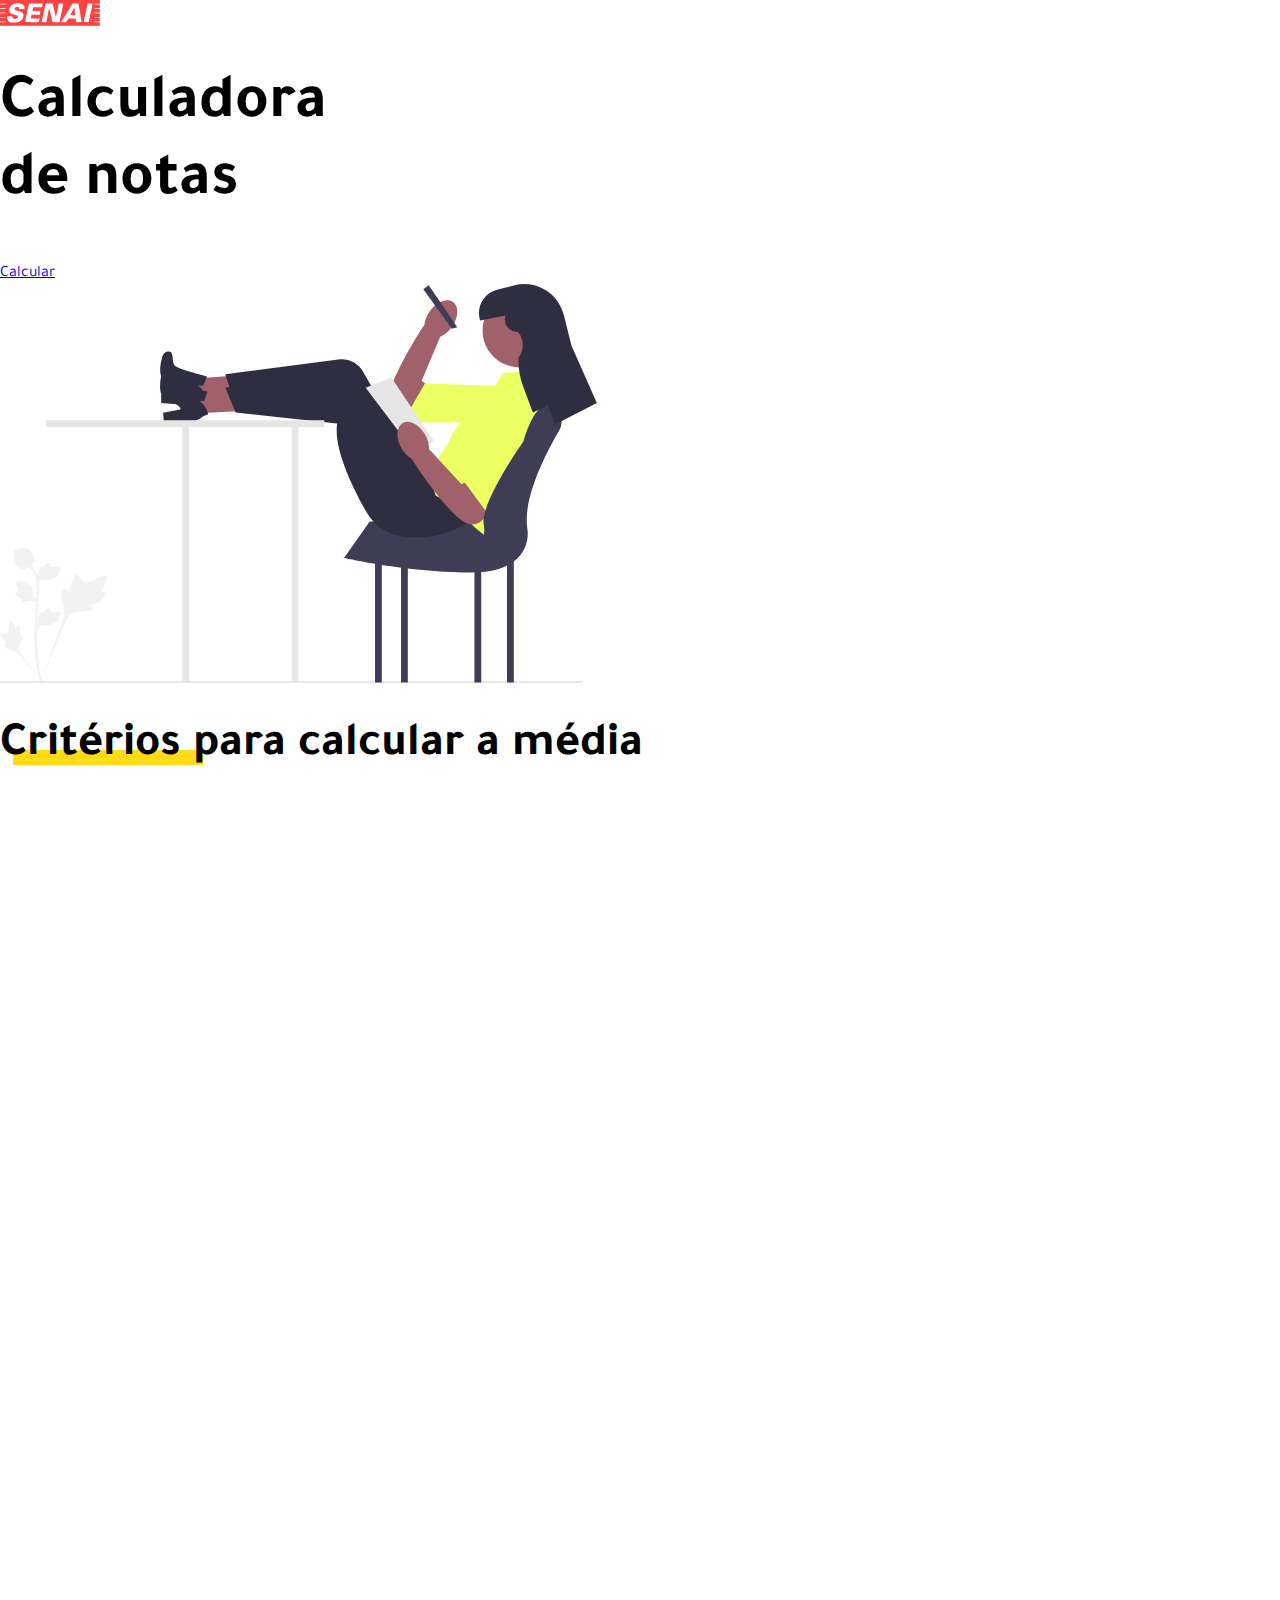
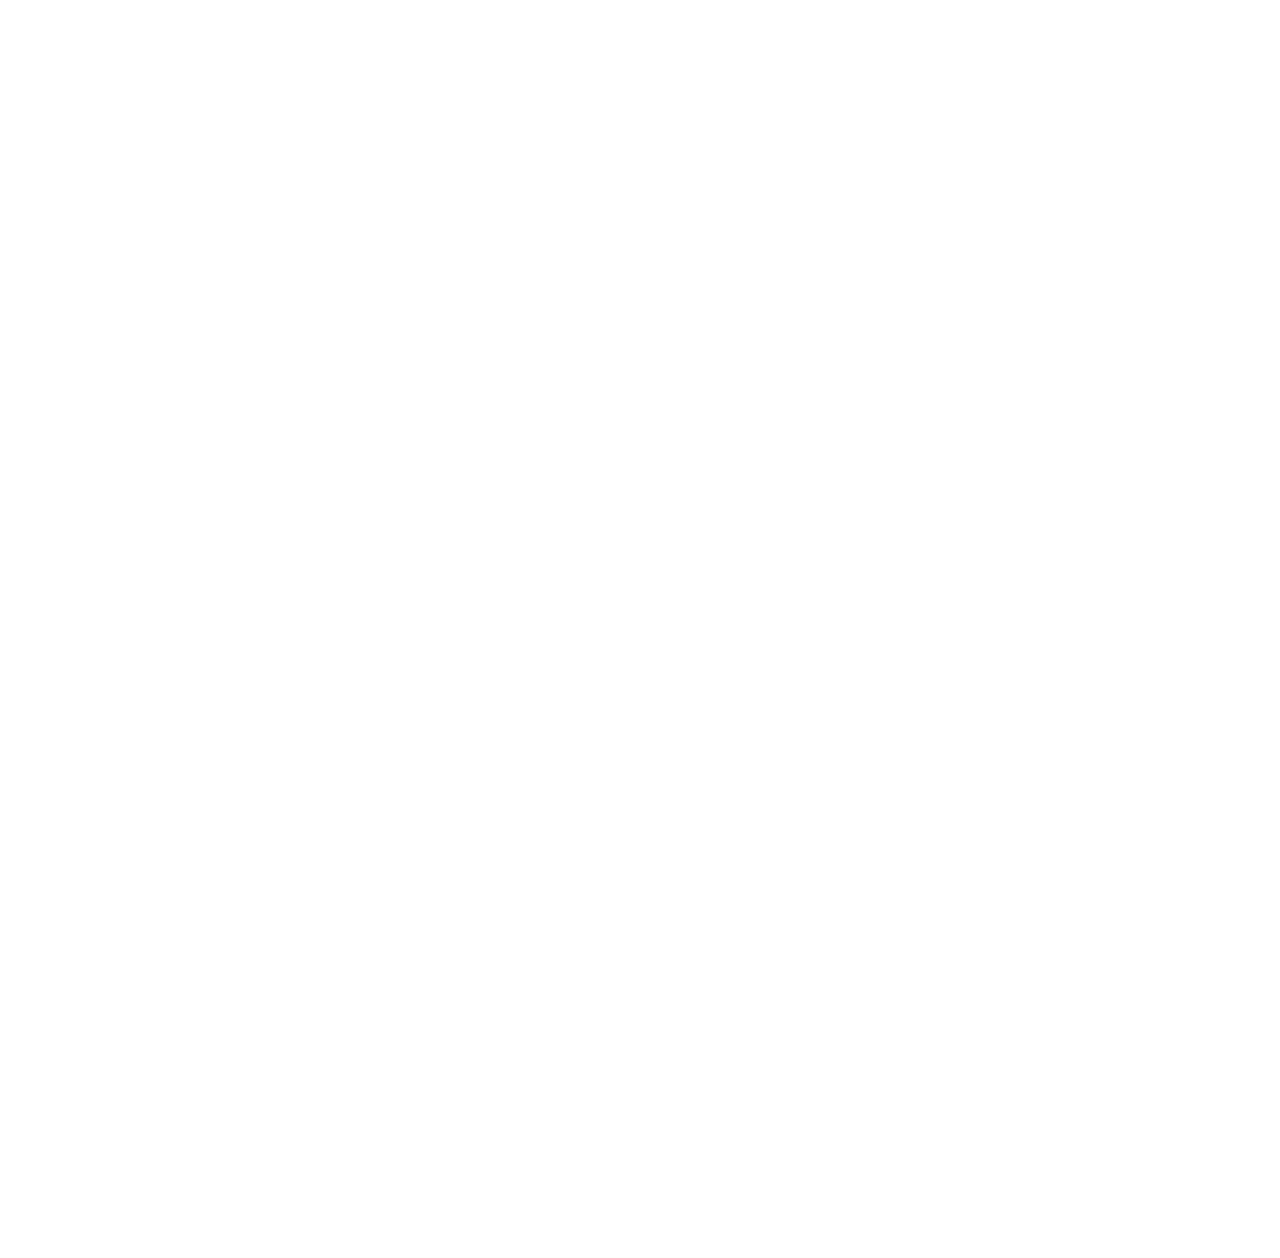
<file: index.html>
<!DOCTYPE html>
<html lang="pt-br">
<head>
    <meta charset="UTF-8">
    <meta name="viewport" content="width=device-width, initial-scale=1.0">
    <title>Calculadora de Notas</title>
    <link rel="stylesheet" href="css/style.css">
    <link rel="icon" href="/img/calculator.svg">
    <link href="https://cdn.jsdelivr.net/npm/bootstrap@5.3.1/dist/css/bootstrap.min.css" rel="stylesheet" integrity="sha384-4bw+/aepP/YC94hEpVNVgiZdgIC5+VKNBQNGCHeKRQN+PtmoHDEXuppvnDJzQIu9" crossorigin="anonymous">
</head>
<body>
    <a href="/projeto_matriz.html">
        <img src="img/SENAI-SP 1.svg" alt="logo-senai" class="logo-senai mb-5 p-2">
    </a>

    

    <header class="container ">

        <div class="row aparecer-off">

            <section class="col-sm-12 col-md-6">
                <div class="box-titulo">
                    <h1 class="titulo">Calculadora de notas</h1>
                </div>
                <a href="#calcular" class="btn btn-warning col-5 p-2 justify-items-end botao">Calcular</a>
            </section>

            <img src="img/imagem_ilustrativa_header.svg" alt="imagem ilustrativa exames" class="col-md-6 imagem_ilustrativa ">
        </div>
       
    </header>

    <article class="container mt-5  ">
        
        <div class="row ">
            <h1 class="col-sm-12 col-md-6 titulo_criterio">Critérios para calcular a média</h1>
            <section class="col">
                <div class="row p-3 card-criterios mb-4">
                    <p>Média maior ou igual a 70 - Aprovado</p>
                    
                </div>
        
                <div class="row p-3 card-criterios mb-4">
                    <p>Média maior ou igual a 50 e menor que 70 - Recuperação</p>
        
                </div>
        
                <div class="row p-3 card-criterios mb-4">
                    <p>Média menor que 50 - Reprovado</p>
                   
        
                </div>
    
            </section>

        </div>

    </article>

 

    </section>
    
    <div class="container aparecer-off">
        <h1 class="text-center" style="margin-bottom: 10vh;" id="calcular">Calcular</h1>
        <div class="row align-items-center">
            <div class="col-md-3 col-sm-6">
                <div class="card">
                    <input type="text" maxlength="20" placeholder="Nome" class="aluno">
                    <input type="number" oninput="validacaoInput(this)" placeholder="1º Bimestre" class="nota1">
                    <input type="number" oninput="validacaoInput(this)" placeholder="2º Bimestre" class="nota2">
                    <input type="number" oninput="validacaoInput(this)" placeholder="3º Bimestre" class="nota3">
                    <input type="number" oninput="validacaoInput(this)" placeholder="4º Bimestre" class="nota4">
                    <!-- Exibição da média -->
                    <div class="media">
                        <p>Média</p> <p class="resultado"></p>
                    </div>

                    <!-- Situação de aprovação -->
                    <p class="situacao"></p>
                </div>
            </div>

            <div class="col-md-3 col-sm-6">
                <div class="card">
                    <input type="text" maxlength="20" placeholder="Nome" class="aluno">
                    <input type="number" oninput="validacaoInput(this)" placeholder="1º Bimestre" class="nota1">
                    <input type="number" oninput="validacaoInput(this)" placeholder="2º Bimestre" class="nota2">
                    <input type="number" oninput="validacaoInput(this)" placeholder="3º Bimestre" class="nota3">
                    <input type="number" oninput="validacaoInput(this)" placeholder="4º Bimestre" class="nota4">
                    <!-- Exibição da média -->
                    <div class="media">
                        <p>Média</p> <p class="resultado"></p>
                    </div>

                    <!-- Situação de aprovação -->
                    <p class="situacao"></p>
                </div>
            </div>

            <div class="col-md-3 col-sm-6">
                <div class="card">
                    <input type="text" maxlength="20" placeholder="Nome" class="aluno">
                    <input type="number" oninput="validacaoInput(this)" placeholder="1º Bimestre" class="nota1">
                    <input type="number" oninput="validacaoInput(this)" placeholder="2º Bimestre" class="nota2">
                    <input type="number" oninput="validacaoInput(this)" placeholder="3º Bimestre" class="nota3">
                    <input type="number" oninput="validacaoInput(this)" placeholder="4º Bimestre" class="nota4">
                    <!-- Exibição da média -->
                    <div class="media">
                        <p>Média</p> <p class="resultado"></p>
                    </div>

                    <!-- Situação de aprovação -->
                    <p class="situacao"></p>
                </div>
            </div>

            
            <div class="col-md-3 col-sm-6">
                <div class="card">
                    <input type="text" maxlength="20" placeholder="Nome" class="aluno">
                    <input type="number" oninput="validacaoInput(this)" placeholder="1º Bimestre" class="nota1">
                    <input type="number" oninput="validacaoInput(this)" placeholder="2º Bimestre" class="nota2">
                    <input type="number" oninput="validacaoInput(this)" placeholder="3º Bimestre" class="nota3">
                    <input type="number" oninput="validacaoInput(this)" placeholder="4º Bimestre" class="nota4">
                    <!-- Exibição da média -->
                    <div class="media">
                        <p>Média</p> <p class="resultado"></p>
                    </div>

                    <!-- Situação de aprovação -->
                    <p class="situacao"></p>
                </div>
            </div>

            <div class="col-md-3 col-sm-6">
                <div class="card">
                    <input type="text" maxlength="20" placeholder="Nome" class="aluno">
                    <input type="number" oninput="validacaoInput(this)" placeholder="1º Bimestre" class="nota1">
                    <input type="number" oninput="validacaoInput(this)" placeholder="2º Bimestre" class="nota2">
                    <input type="number" oninput="validacaoInput(this)" placeholder="3º Bimestre" class="nota3">
                    <input type="number" oninput="validacaoInput(this)" placeholder="4º Bimestre" class="nota4">
                    <!-- Exibição da média -->
                    <div class="media">
                        <p>Média</p> <p class="resultado"></p>
                    </div>

                    <!-- Situação de aprovação -->
                    <p class="situacao"></p>
                </div>
            </div>
        </div>

        <div class="aux_geral">
            <div class="geral">
                <p id="mediaGeral">Média Geral</p>
            </div>
        </div>
        
        

        <div class="aux">
            <div class="btn calc resultado" onclick="calcularMedia()">
                <p>Calcular média</p>
            </div>
        </div>
    </div>

    <!-- Alunos abaixo da média -->
    <article class="container abaixo aparecer-off ">
        
        <div class="row ">
            <h1 class="col-sm-12 col-md-5 titulo_alunos_abaixo">Alunos abaixo da média:</h1>
            <section class="col">
                <div>
                    <ul id="listaAlunosAbaixo">
                    </ul>
                </div>
            </section>

        </div>

    </article>


    <script src="js/animacao.js"></script>
    <script src="js/script.js"></script>
</body>
</html>
</file>
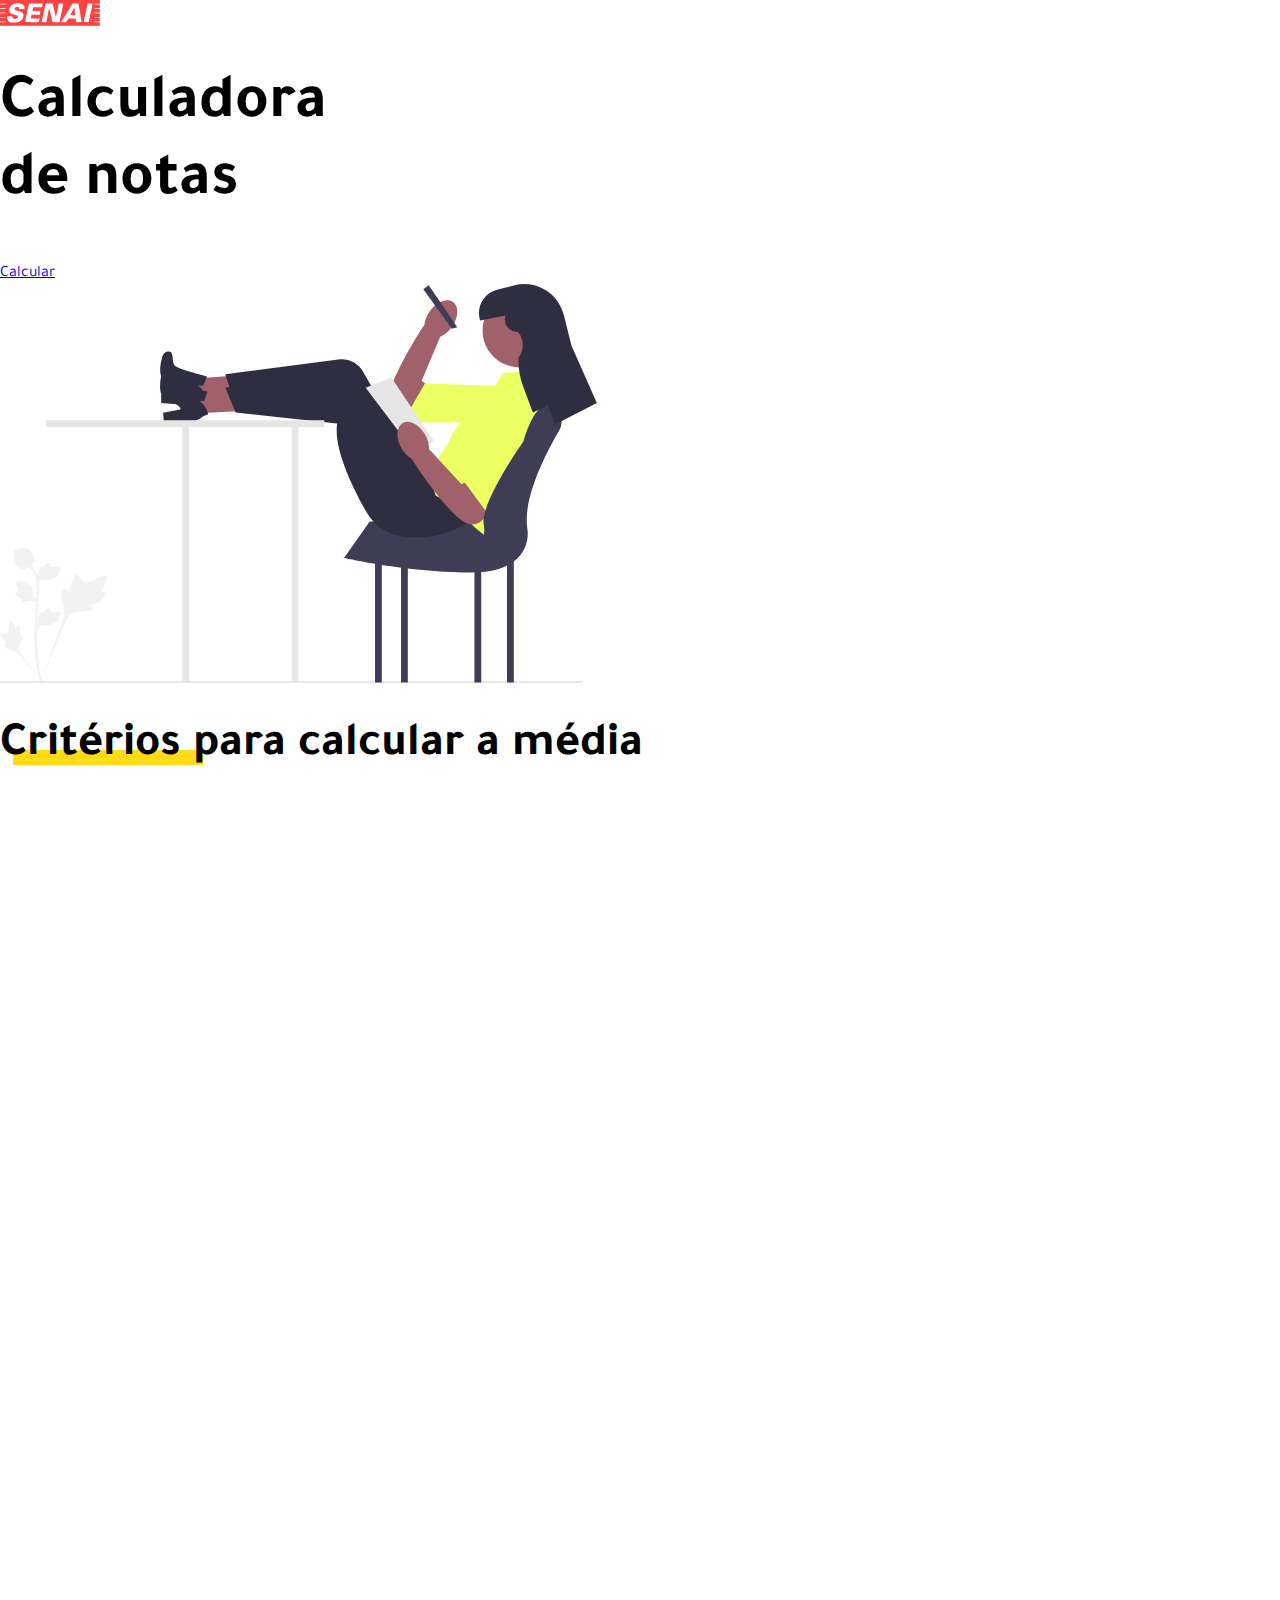
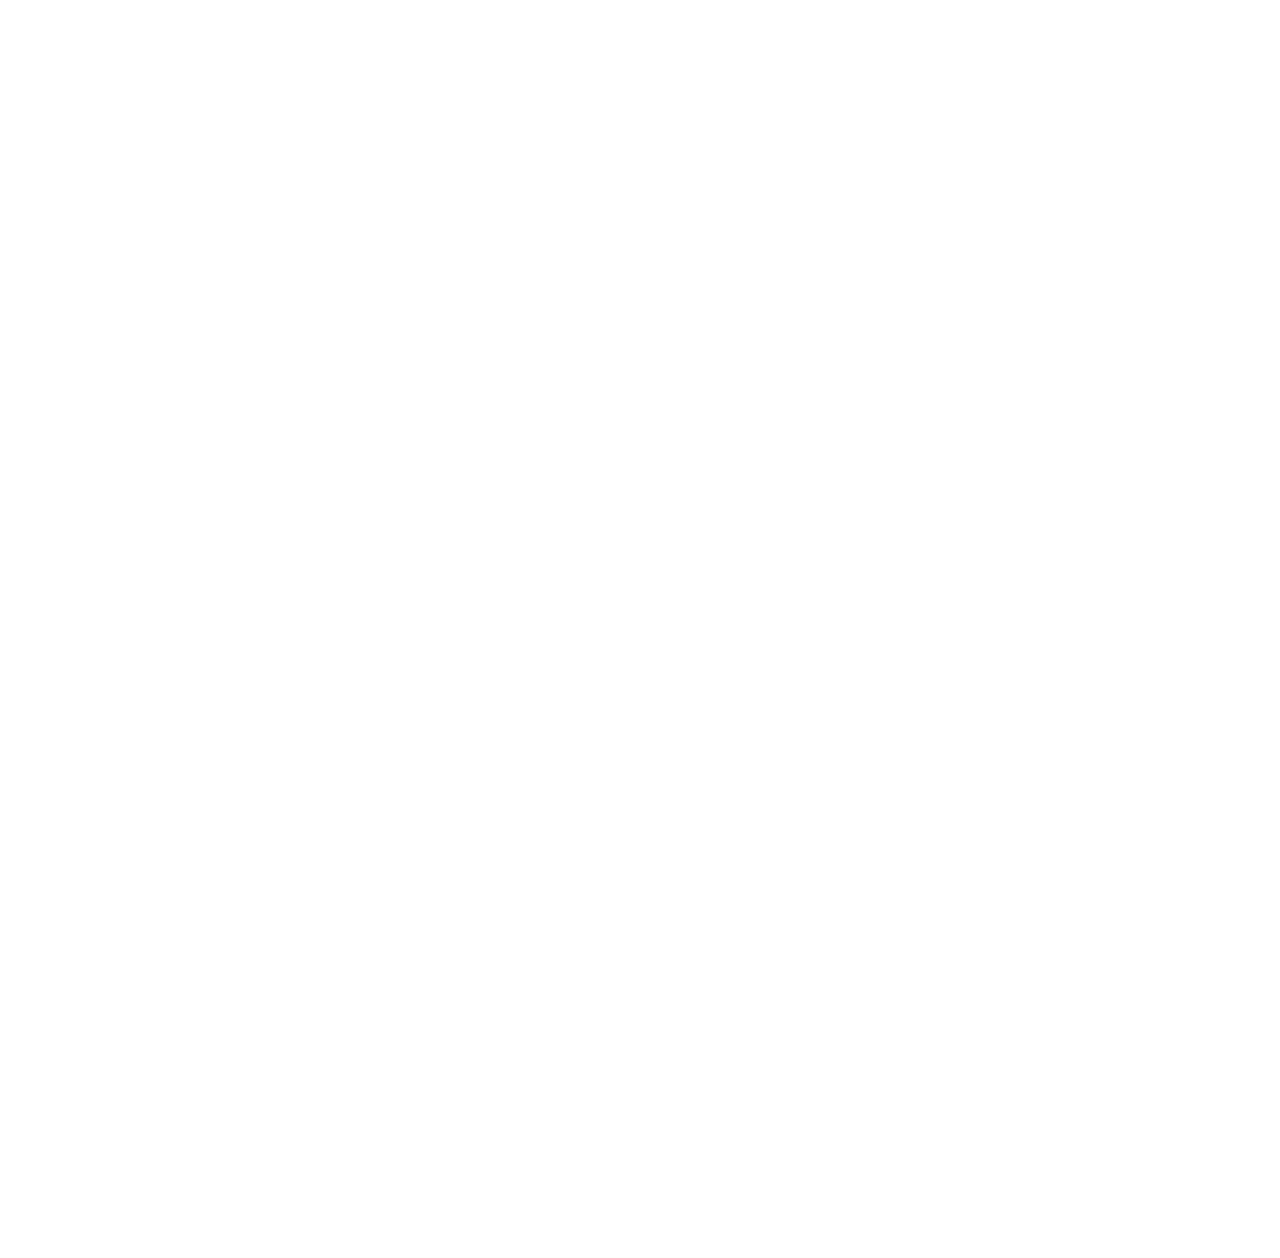
<file: projeto_matriz.html>
<!DOCTYPE html>
<html lang="pt-br">
<head>
    <meta charset="UTF-8">
    <meta name="viewport" content="width=device-width, initial-scale=1.0">
    <title>Calculadora de Notas</title>
    <link rel="stylesheet" href="css/style.css">
    <link rel="icon" href="/img/calculator.svg">
    <link href="https://cdn.jsdelivr.net/npm/bootstrap@5.3.1/dist/css/bootstrap.min.css" rel="stylesheet" integrity="sha384-4bw+/aepP/YC94hEpVNVgiZdgIC5+VKNBQNGCHeKRQN+PtmoHDEXuppvnDJzQIu9" crossorigin="anonymous">
</head>
<body>
    <a href="/projeto_matriz.html">
        <img src="img/SENAI-SP 1.svg" alt="logo-senai" class="logo-senai mb-5 p-2">
    </a>

    

    <header class="container ">

        <div class="row aparecer-off">

            <section class="col-sm-12 col-md-6">
                <div class="box-titulo">
                    <h1 class="titulo">Calculadora de notas</h1>
                </div>
                <a href="#calcular" class="btn btn-warning col-5 p-2 justify-items-end botao">Calcular</a>
            </section>

            <img src="img/imagem_ilustrativa_header.svg" alt="imagem ilustrativa exames" class="col-md-6 imagem_ilustrativa ">
        </div>
       
    </header>

    <article class="container mt-5  ">
        
        <div class="row ">
            <h1 class="col-sm-12 col-md-6 titulo_criterio">Critérios para calcular a média</h1>
            <section class="col">
                <div class="row p-3 card-criterios mb-4">
                    <p>Média maior ou igual a 70 - Aprovado</p>
                    
                </div>
        
                <div class="row p-3 card-criterios mb-4">
                    <p>Média maior ou igual a 50 e menor que 70 - Recuperação</p>
        
                </div>
        
                <div class="row p-3 card-criterios mb-4">
                    <p>Média menor que 50 - Reprovado</p>
                   
        
                </div>
    
            </section>

        </div>

    </article>

 

    </section>
    
    <div class="container aparecer-off">
        <h1 class="text-center" style="margin-bottom: 10vh;" id="calcular">Calcular</h1>
        <div class="row align-items-center">
            <div class="col-md-3 col-sm-6">
                <div class="card">
                    <input type="text" maxlength="20" placeholder="Nome" class="aluno">
                    <input type="number" oninput="validacaoInput(this)" placeholder="1º Bimestre" class="nota1">
                    <input type="number" oninput="validacaoInput(this)" placeholder="2º Bimestre" class="nota2">
                    <input type="number" oninput="validacaoInput(this)" placeholder="3º Bimestre" class="nota3">
                    <input type="number" oninput="validacaoInput(this)" placeholder="4º Bimestre" class="nota4">
                    <!-- Exibição da média -->
                    <div class="media">
                        <p>Média</p> <p class="resultado"></p>
                    </div>

                    <!-- Situação de aprovação -->
                    <p class="situacao"></p>
                </div>
            </div>

            <div class="col-md-3 col-sm-6">
                <div class="card">
                    <input type="text" maxlength="20" placeholder="Nome" class="aluno">
                    <input type="number" oninput="validacaoInput(this)" placeholder="1º Bimestre" class="nota1">
                    <input type="number" oninput="validacaoInput(this)" placeholder="2º Bimestre" class="nota2">
                    <input type="number" oninput="validacaoInput(this)" placeholder="3º Bimestre" class="nota3">
                    <input type="number" oninput="validacaoInput(this)" placeholder="4º Bimestre" class="nota4">
                    <!-- Exibição da média -->
                    <div class="media">
                        <p>Média</p> <p class="resultado"></p>
                    </div>

                    <!-- Situação de aprovação -->
                    <p class="situacao"></p>
                </div>
            </div>

            <div class="col-md-3 col-sm-6">
                <div class="card">
                    <input type="text" maxlength="20" placeholder="Nome" class="aluno">
                    <input type="number" oninput="validacaoInput(this)" placeholder="1º Bimestre" class="nota1">
                    <input type="number" oninput="validacaoInput(this)" placeholder="2º Bimestre" class="nota2">
                    <input type="number" oninput="validacaoInput(this)" placeholder="3º Bimestre" class="nota3">
                    <input type="number" oninput="validacaoInput(this)" placeholder="4º Bimestre" class="nota4">
                    <!-- Exibição da média -->
                    <div class="media">
                        <p>Média</p> <p class="resultado"></p>
                    </div>

                    <!-- Situação de aprovação -->
                    <p class="situacao"></p>
                </div>
            </div>

            
            <div class="col-md-3 col-sm-6">
                <div class="card">
                    <input type="text" maxlength="20" placeholder="Nome" class="aluno">
                    <input type="number" oninput="validacaoInput(this)" placeholder="1º Bimestre" class="nota1">
                    <input type="number" oninput="validacaoInput(this)" placeholder="2º Bimestre" class="nota2">
                    <input type="number" oninput="validacaoInput(this)" placeholder="3º Bimestre" class="nota3">
                    <input type="number" oninput="validacaoInput(this)" placeholder="4º Bimestre" class="nota4">
                    <!-- Exibição da média -->
                    <div class="media">
                        <p>Média</p> <p class="resultado"></p>
                    </div>

                    <!-- Situação de aprovação -->
                    <p class="situacao"></p>
                </div>
            </div>

            <div class="col-md-3 col-sm-6">
                <div class="card">
                    <input type="text" maxlength="20" placeholder="Nome" class="aluno">
                    <input type="number" oninput="validacaoInput(this)" placeholder="1º Bimestre" class="nota1">
                    <input type="number" oninput="validacaoInput(this)" placeholder="2º Bimestre" class="nota2">
                    <input type="number" oninput="validacaoInput(this)" placeholder="3º Bimestre" class="nota3">
                    <input type="number" oninput="validacaoInput(this)" placeholder="4º Bimestre" class="nota4">
                    <!-- Exibição da média -->
                    <div class="media">
                        <p>Média</p> <p class="resultado"></p>
                    </div>

                    <!-- Situação de aprovação -->
                    <p class="situacao"></p>
                </div>
            </div>
        </div>

        <div class="aux_geral">
            <div class="geral">
                <p id="mediaGeral">Média Geral</p>
            </div>
        </div>
        
        

        <div class="aux">
            <div class="btn calc resultado" onclick="calcularMedia()">
                <p>Calcular média</p>
            </div>
        </div>
    </div>

    <!-- Alunos abaixo da média -->
    <article class="container abaixo aparecer-off ">
        
        <div class="row ">
            <h1 class="col-sm-12 col-md-5 titulo_alunos_abaixo">Alunos abaixo da média:</h1>
            <section class="col">
                <div>
                    <ul id="listaAlunosAbaixo">
                    </ul>
                </div>
            </section>

        </div>

    </article>


    <script src="js/animacao.js"></script>
    <script src="js/script.js"></script>
</body>
</html>
</file>
<file: css/style.css>
@import url('https://fonts.googleapis.com/css2?family=Tajawal:wght@300;400;500&display=swap');


/* estilos gerais */
body{
    font-family: 'Tajawal', sans-serif;
    margin: 0;
}

img{
    display: block;
    max-width: 100%;
}

li{
    list-style-type: none;
}

input{
    border: none;
    outline: none ;
    border-radius: 20px;
    width: 235px;
}

input[type=number]::-webkit-inner-spin-button { 
    -webkit-appearance: none;
    
}
input[type=number] { 
   -moz-appearance: textfield;
   appearance: textfield;

}


/* estilos especificos */
.logo-senai{
    width: 100px;
}

.imagem_ilustrativa{
    max-width: 50%;
}

.titulo{
    font-size: 4rem;
}

.box-titulo{
    display: flex;
    width: 410px;
}

.titulo_criterio{
    position: relative;
    font-size: 3rem;

}


/* decoração do titulo */
.titulo_criterio::after{
    content: "";
    display: inline-block;
    position: absolute;
    top: 32px;
    left: 13px;
    background-color: #FFDA17;
    width: 190px;
    height: 15px;
    z-index: -1;
    

}

.card-criterios{
    animation-name: slide;
    animation-duration: 3s;
    opacity: 0;
    animation-fill-mode: forwards;
    animation-timing-function: ease;
    transform: translateX(-20px);
    box-shadow: 0px 1px 3px 0px black;
}

.botao{
    margin-top: 5vh;
}

.botao:hover{
    transform: scale(105%);
    transition: 300ms linear;
}

/* Cards */
#calcular{
    margin-top: 20vh;
}

.card{
    max-width: 300px;
    box-sizing: border-box;
    border-radius: 15px !important;
    gap: 15px;
    background-color: #F5F5F5 !important;
    margin-bottom: 4.5vh;
    border: 0 !important;
}


.card input{
    background-color: #F5F5F5;
    margin-left: 2vh;
}

.card input:first-child{
    font-size: 1.5rem;
    color: #303030;
}

.card div{
    background-color: #303030;
    width: 60%;
    justify-content: center;
    align-items: center;
    margin-top: 4vh;
}

#nome{
    text-align: center;
    font-weight: bold;
    margin-top: 1vh;
    margin-bottom: 4vh;
}

#nome::placeholder{
    color: black;
}

.media{
    max-height: 40px;
    display: flex;
    align-items: center;
    justify-content: center;
    border-radius: 15px;
    margin-left: 20%;
    gap: 4px;
}

.media p{
    margin-top: 10%;
    text-align: center;
    color: #f2f2f2;
}

.situacao{
    text-align: center;
    margin-bottom: 0;
    margin-top: 2vh;
    border-radius: 5px;
}

/* media geral */
.aux_geral{
    align-items: center;
    justify-content: center;
    display: flex;
}

.geral{
    display: flex;
    justify-content: center;
    width: 400px;
    gap: 4px;
    margin-top: 4vh;
    max-height: 40px;
    border-radius: 10px;
    color: #f2f2f2;
    background-color: #4D4D4D;
    
}

.geral p{
    margin-top: 7px;
}


/* calcular média btn */
.calc{
    background-color: #ffc107 !important;
    color: black !important;
    margin-top: 10vh;
    width: 260px;
    height: 45px;
}

.calc:hover{
    background-color: #FFDA17 !important;
    transform: scale(105%);
    transition: 300ms linear;
}

.aux{
    align-items: center;
    justify-content: center;
    display: flex;
    margin-bottom: 10vh;
}

/* alunos abaixo da média */
.abaixo{
    margin-top: 20vh;
}

.titulo_alunos_abaixo{
    position: relative;
    font-size: 3rem;
    margin-bottom: 5vh;
}

.titulo_alunos_abaixo::after{
    content: "";
    display: inline-block;
    position: absolute;
    top: 90px;
    left: 13px;
    background-color: #FFDA17;
    width: 140px;
    height: 15px;
    z-index: -1;
}

#listaAlunosAbaixo li{
    display: flex;
    flex-wrap: wrap;
    background-color: #4D4D4D;
    color: white !important;
    margin-top: 7vh;
    margin-bottom: 5vh;
    border-radius: 13px;
    justify-content: space-between;
    align-items: center;
}



#listaAlunosAbaixo li p:last-child{
    background-color: #303030;
    border-radius: 0px 10px 10px 0px;
    padding: 2rem 2rem;
    margin: 0;
    max-width: 80px;
}

#listaAlunosAbaixo li p:first-child{
    padding: 1rem;
    font-size: 1rem;
    color: #bcbcbc;
    
}



/* animações */

@keyframes slide{
    from{
        opacity: 0;
    }

    to{
        opacity: 1;
        transform: translateY(0);
    }
}

.aparecer-off{
    opacity: 0;
    transition: opacity 1s linear;
}

.aparecer-on{
    opacity: 1;
}
</file>
